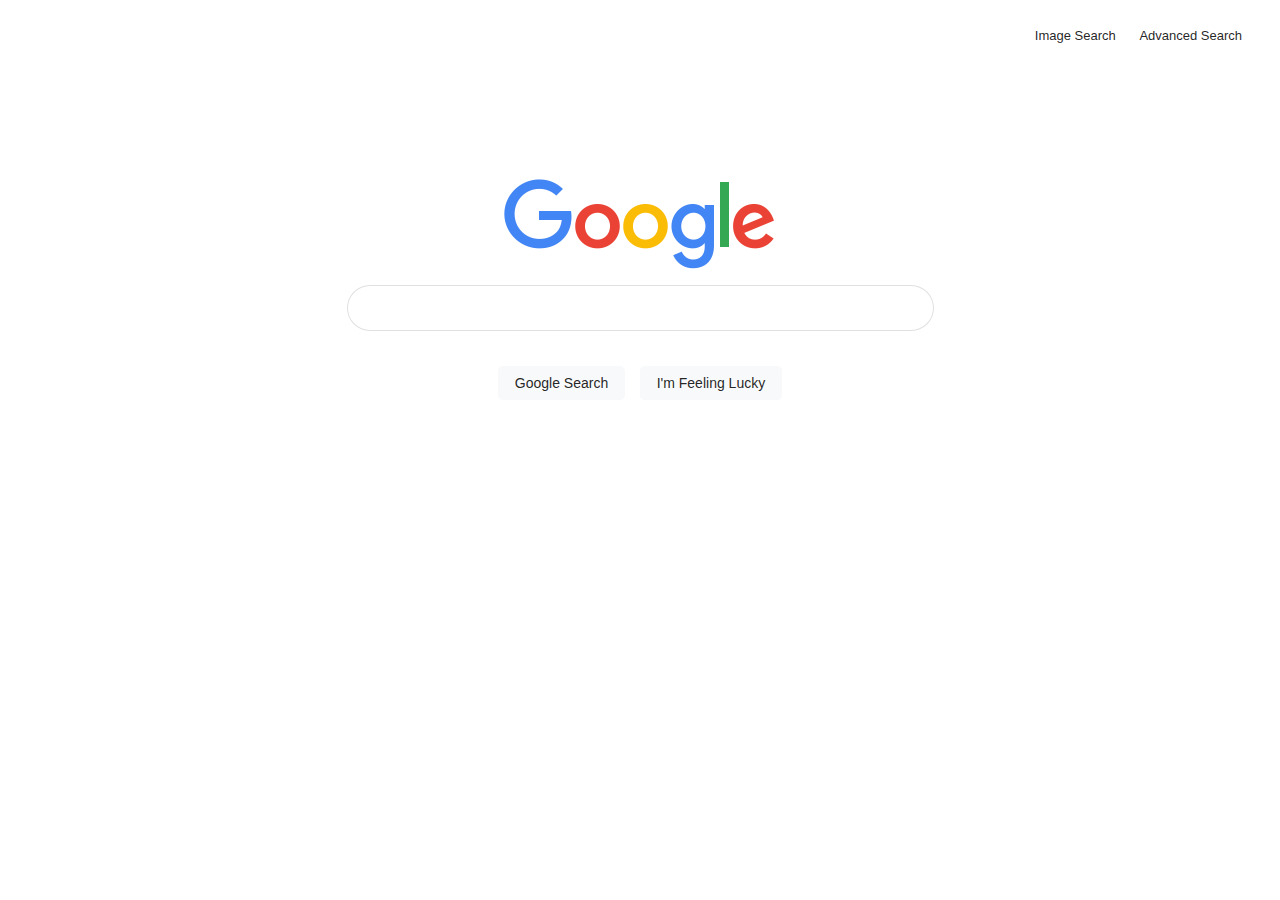
<file: index.html>
<!DOCTYPE html>
<html lang="en">
    <head>
        <title>Google</title>
        <link rel="shortcut icon" href="googleicon.png" type="image/x-icon">
        <link rel="stylesheet" href="style.css">
    </head>
    <body>
        <div class="links">
            <a href="image.html">Image Search</a>
            <span><a href="advanced.html">Advanced Search</a></span>
        </div>
        <div class="logo">
            <img src="googlelogo.png" alt="Google Logo" width="272">
        </div>
        <form action="https://google.com/search">
            <input type="text" name="q">
            <input type="submit" value="Google Search" class="button">
            <a href="https://google.com/doodles" class="button"> I'm Feeling Lucky</a>
        </form>
    </body>
</html>
</file>
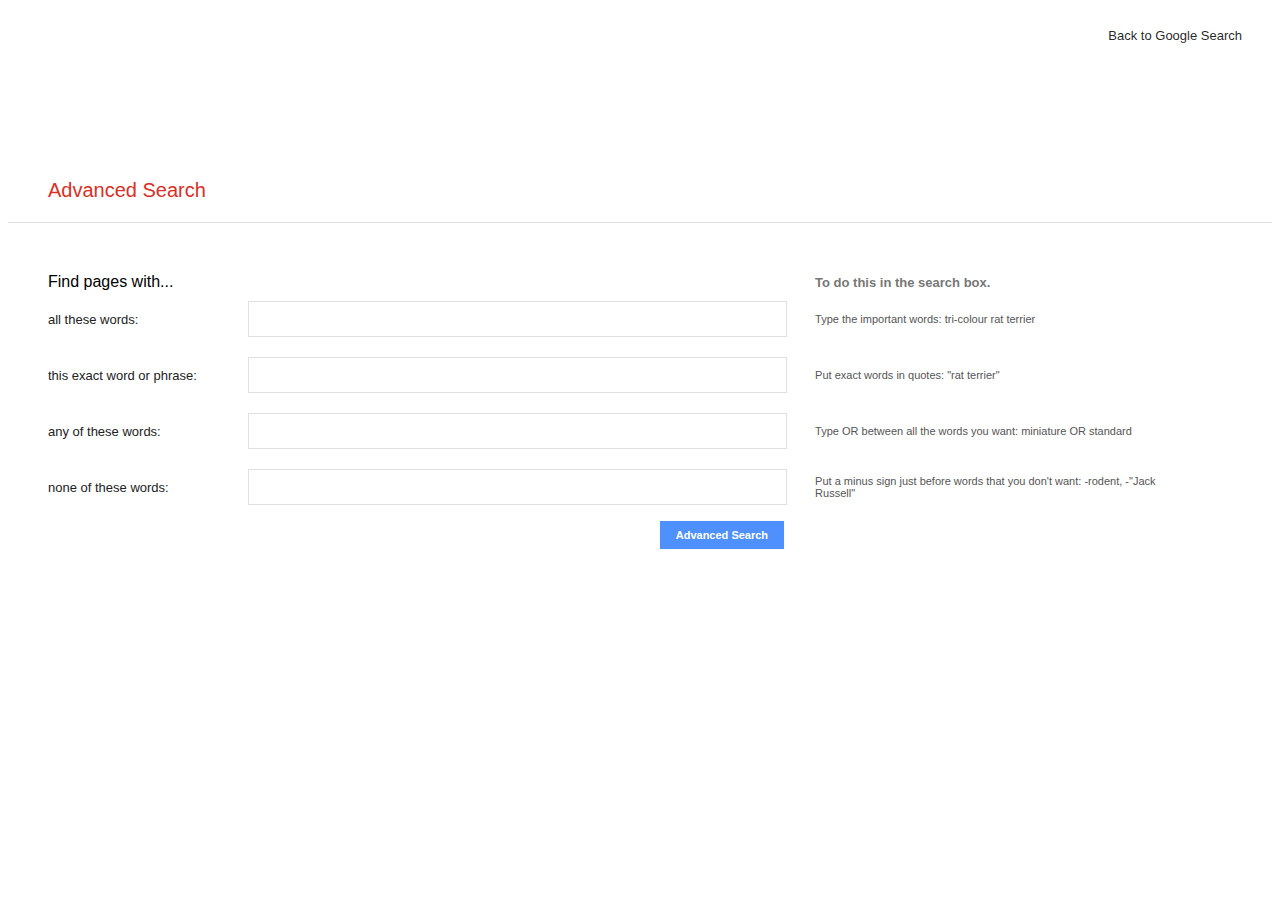
<file: advanced.html>
<!DOCTYPE html>
<html lang="en">
    <head>
        <title>Google Advanced Search</title>
        <link rel="shortcut icon" href="googleicon.png" type="image/x-icon">
        <link rel="stylesheet" href="style.css">
    </head>
    <body>
        <div class="links">
            <a href="index.html">Back to Google Search</a>
        </div>
        <div class="heading">
            <h3>Advanced Search</h3>
        </div>
        <div class="advanced-search-form">
            <form action="https://google.com/search">
                <div class="form-header">
                    <div class="row1">
                        <div class="form-heading-big">
                            Find pages with...
                        </div>
                    </div>
    
                    <div class="row2">
    
                    </div>
    
                    <div class="row3">
                        <div class="form-heading-small">
                            To do this in the search box.                        
                        </div>
                    </div>
                </div>
                
                <div class="form-content">
                    <div class="form-content-row">
                        <div class="row1">
                            <div class="label">
                                <label for="all">all these words: </label>
                            </div>
                        </div>
        
                        <div class="row2">
                            <div class="form-input">
                                <input id="all" class="input-box" type="text" name="as_q">
                            </div>
                        </div>
        
                        <div class="row3">
                            <div class="guide-text">
                                Type the important words: 
                                <span class="guide-text-styled">
                                    tri-colour rat terrier
                                </span>
                            </div>
                        </div>
                    </div>
    
                    <div class="form-content-row">
                        <div class="row1">
                            <div class="label">
                                <label for="exact">this exact word or phrase: </label>
                            </div>
                        </div>
    
                        <div class="row2">
                            <div class="form-input">
                                <input id="exact" class="input-box" type="text" name="as_epq">
                            </div>
                        </div>
    
                        <div class="row3">                    
                            <div class="guide-text">
                                Put exact words in quotes: 
                                <span class="guide-text-styled">
                                    "rat terrier"
                                </span>
                            </div>
                        </div>
                    </div>
    
                    <div class="form-content-row">
                        <div class="row1">
                            <div class="label">
                                <label for="any">any of these words: </label>
                            </div>
                        </div>
                        
                        <div class="row2">
                            <div class="form-input">
                                <input id="any" class="input-box" type="text" name="as_oq">
                            </div>
                        </div>
    
                        <div class="row3">                    
                            <div class="guide-text">
                                Type <span class="guide-text-styled">OR</span> between all the words you want:
                                <span class="guide-text-styled">
                                    miniature OR standard
                                </span>
                            </div>
                        </div>
                    </div>
    
                    <div class="form-content-row">
                        <div class="row1">
                            <div class="label">
                                <label for="none">none of these words: </label>
                            </div>
                        </div>
    
                        <div class="row2">
                            <div class="form-input">
                                <input id="all" class="input-box" type="text" name="as_eq">
                            </div>
                        </div>
    
                        <div class="row3">
                            <div class="guide-text">
                                Put a minus sign just before words that you don't want: 
                                <span class="guide-text-styled">
                                    -rodent, -"Jack Russell"
                                </span>
                            </div>
                        </div>
                    </div>
                </div>
    
                    <div class="form-submit">
                        <div class="row1"></div>
                        <div class="row2">
                            <input type="submit" value="Advanced Search" class="submit">
                        </div>
                        <div class="row3"></div>
                    </div>
            </form>

        </div>
    </body>
</html>
</file>
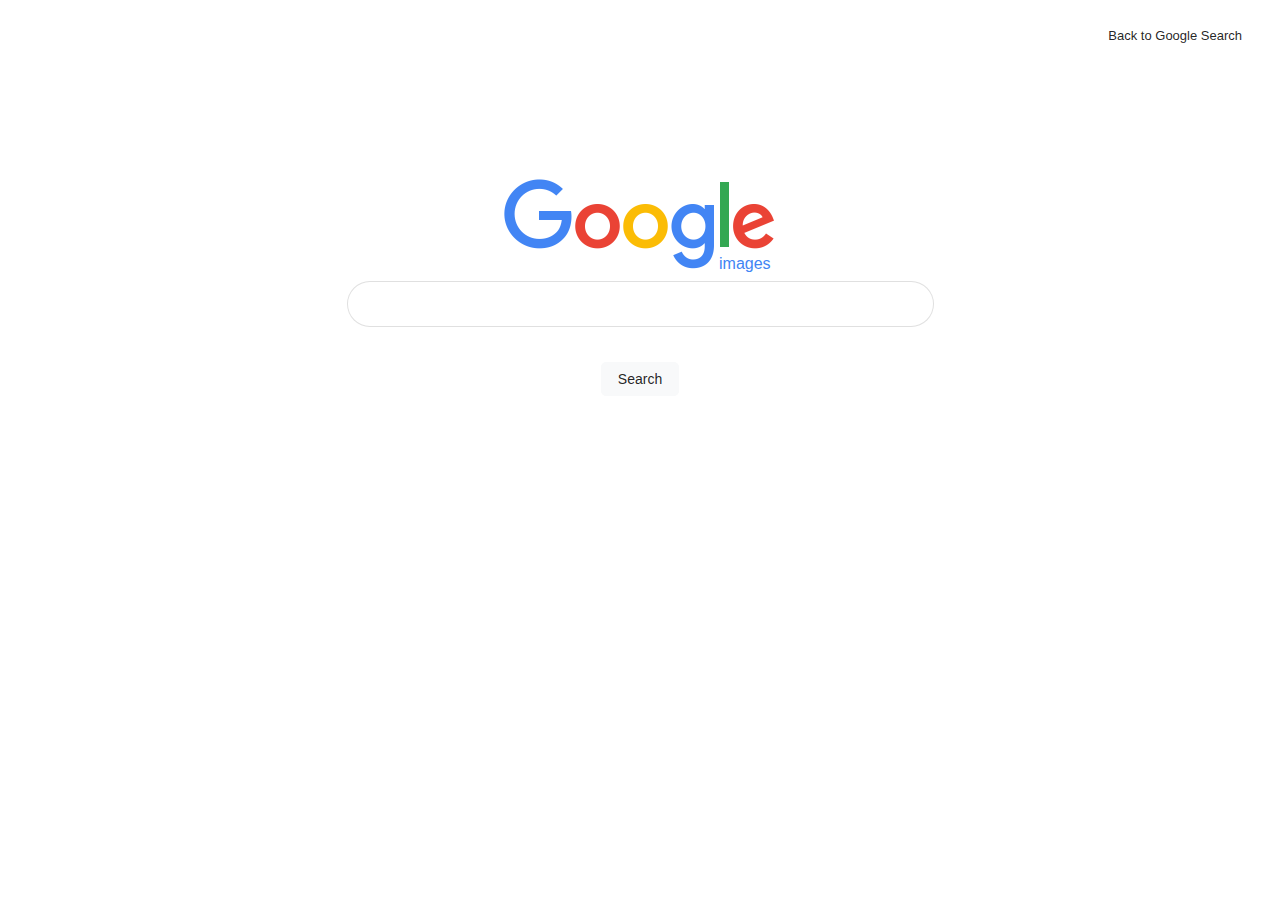
<file: image.html>
<!DOCTYPE html>
<html lang="en">
    <head>
        <title>Google Images</title>
        <link rel="shortcut icon" href="googleicon.png" type="image/x-icon">
        <link rel="stylesheet" href="style.css">
    </head>
    <body>
        <div class="links">
            <a href="index.html">Back to Google Search</a>
        </div>
        <div class="logo">
            <div class="logo-container">
                <img src="googlelogo.png" alt="Google Logo" width="272">
                <span class="logo-text">images</span>
            </div>
        </div>
        <form action="https://google.com/search">
            <input type="text" name="q">
            <input type="hidden" name="tbm" value="isch">
            <input type="submit" value="Search" class="button">
        </form>
    </body>
</html>
</file>
<file: style.css>
body{
    font-family: Arial, sans-serif;
}

.links{
    text-align: right;
    padding: 20px;
    margin-bottom: 116px;
    font-size: 13px;
}

.links a{
    text-decoration: none;
    padding: 10px;
    color: rgba(0, 0, 0, 0.87);
}

.links a:visited{
    text-decoration: none;
}

a:hover{
    text-decoration: underline;
}

.logo{
    text-align: center;
    margin-bottom: 10px;
}

.logo-container{
    height: 92px;
    width: 272px;
    margin: auto;
    position: relative;
}

form{
    text-align: center;
    margin-top: 10px;
}

input[type="text"]{
    width: 550px;
    height: 34px;
    border: 1px solid rgba(0, 0, 0, 0.12);
    border-radius: 25px;
    display: block;
    padding: 5px;
    padding-left: 30px;
    margin: auto;
    margin-bottom: 30px;
}

input[type="text"]:focus{
    outline: none;
}

.button{
    border: 1px solid rgba(248, 249, 250);
    border-radius: 5px;
    background-color: rgba(248, 249, 250);
    color: rgba(0, 0, 0, 0.87);
    font-size: 14px;
    padding: 8px 16px;
    margin: 5px;
    cursor: pointer;
}

.button:hover{
    border: 1px solid rgba(0, 0, 0, 0.12);
}

form a{
    text-decoration: none;
}

form a:hover{
    text-decoration: none;
}

.logo-text{
    position: absolute;
    display: block;
    left: 215px;
    top: 76px;
    color: rgba(66, 133, 244);
    
}

.homepage{    
    padding: 14px;
}

.heading{
    padding-left: 40px;
    border-bottom: 1px solid rgba(0, 0, 0, 0.12);
}

h3{
    color: rgba(217, 48, 37);
    font-size: 20px;
    font-weight: 100;
}

.advanced-search-form{
    margin-left: 40px;
    margin-top: 50px;
    width: 80;
    max-width: 1140px;
}

.form-header, .form-content-row{
    text-align: left;
    display: flex;
    align-items: center;
}

.row1{
    flex: 16%;
    min-width: 200px;
}

.row2{
    flex: 50%;
}

.row3{
    flex: 32%;
    min-width: 200px;
    margin-right: 2%;
    margin-left: 20px;
}
.form-heading-small{
    color: rgba(119, 119, 119);
    font-size: 13px;
    font-weight: 700;
}

label{
    color: rgba(34, 34, 34);
    font-size: 13px;
    font-weight: 400;
}

.guide-text{
    color: rgba(85, 85, 85);
    font-size: 11px;
    font-weight: 400;
}

.guide-text-stylized{
    font-family: 'Lucida Console', 'Courier New', Courier;
}

.form-input{
    padding-right: 20px;
}

input[class="input-box"]{
    min-width: 167px;
    width: 100%;
    height: 24px;
    border-radius: 0%;
    margin: 10px auto;
    padding-left: 5px;
}

.form-submit{
    display: flex;
}

.submit{
    border: 1px solid rgba(248, 249, 250);
    background-color: #4d90fe;
    color: rgba(255, 255, 255);
    font-size: 11px;
    font-weight: 700;
    padding: 8px 16px;
    margin: 5px 0;
    margin-right: 10px;
    cursor: pointer;
    float: right;
}

.submit:hover{
    background-color: rgba(53, 122, 232);
}

@media(max-width: 834px){
    .row1{
        flex: 30%;
    }
    .row2{
        flex: 70%;
        max-width: 400px;
    }
    .row3{
        display: none;
    }
}
</file>
